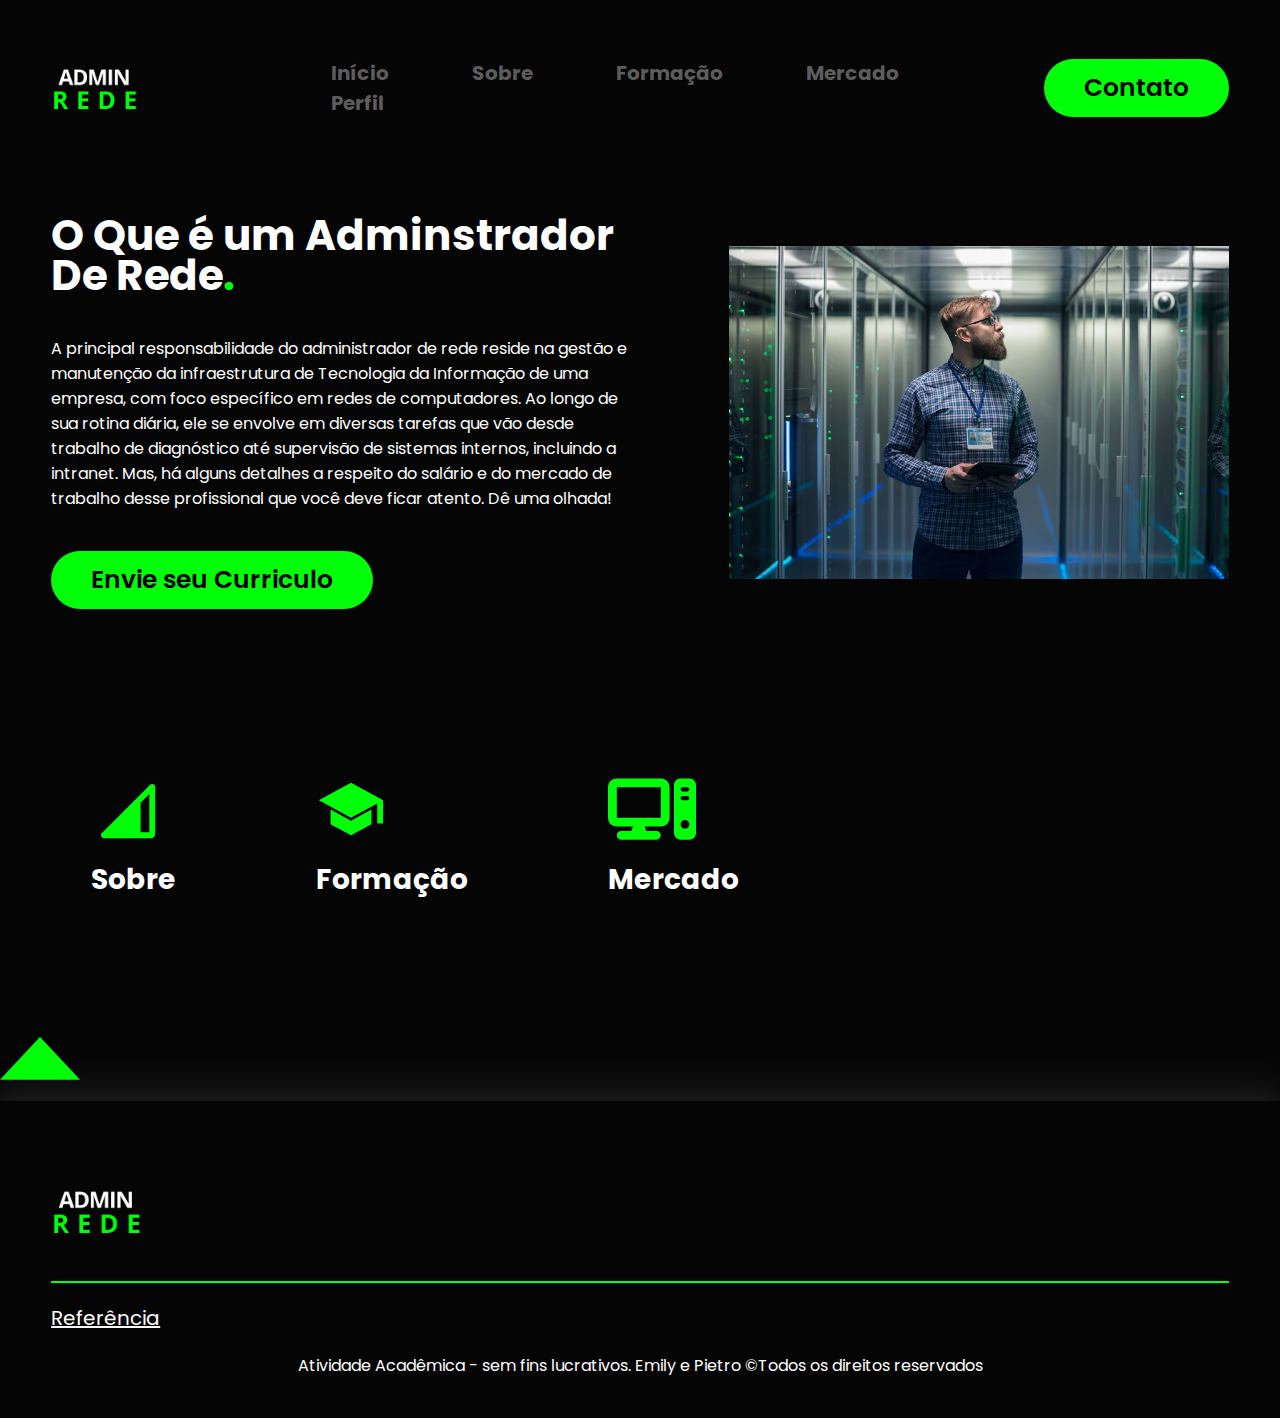
<file: index.html>
<!-- <!DOCTYPE html> -->
<html lang="pt-br">
<head>
    <meta charset="UTF-8">
    <meta name="viewport" content="width=device-width, initial-scale=1.0">
    <!-- GOOGLE FONTS -->
    <link rel="preconnect" href="https://fonts.googleapis.com">
    <link rel="preconnect" href="https://fonts.gstatic.com" crossorigin>
    <link href="https://fonts.googleapis.com/css2?family=Poppins:ital,wght@0,100;0,200;0,300;0,400;0,500;0,600;0,700;0,800;0,900;1,100;1,200;1,300;1,400;1,500;1,600;1,700;1,800;1,900&display=swap" rel="stylesheet">
    <!-- FIM GOOGLE FONTES -->
    <!-- BOOTSTRAP ICONS -->
    <link rel="stylesheet" href="https://cdn.jsdelivr.net/npm/bootstrap-icons@1.10.5/font/bootstrap-icons.css">
    <!-- FIM BOOTSTRAP ICONS -->
    <link rel="stylesheet" href="style.css">
    <link rel="icon" href="images\logo1.png" type="image/x-icon">
    <script src="menu.js" defer></script>

    <title>Adminstrador de Redes</title>
</head>
<body>
    
    <header>
        <div class="interface">
            <div class="logo">
                <a href="#">
                    <img src="images/logo.png" width="40%" alt="Adminstrador de Redes">
                </a>
            </div><!--logo-->

            <nav class="menu-desktop">
                <ul>
                <li><b><p style="font-size: 20px;"><a href="index.html">Início</a></p></li>
                    <li><p style="font-size: 20px;"><a href="sobre.html">Sobre</a></p></li>
                    <li><p style="font-size: 20px;"><a href="formação.html">Formação</a></p></li>
                    <li><p style="font-size: 20px;"><a href="mercado.html">Mercado</a></p></li>
                    <li><p style="font-size: 20px;"><a href="perfil.html">Perfil</a></p></li>
                   
                </b>
                </ul>
            </nav>

            <div class="btn-contato">
                <p style="font-size: 30px;">
                <a href="form.html">
                    <button>Contato</button>
                </a>
                </p>
            </div><!--btn-contato-->

            <div class="btn-abrir-menu" id="btn-menu">
                <i class="bi bi-list"></i>
            </div>

            <div class="menu-mobile" id="menu-mobile">
                <div class="btn-fechar">
                    <i class="bi bi-x-lg"></i>
                </div>

                <nav>
                    <ul>
                        <li><a href="#">Início</a></li>
                        <li><a href="#">Especialidades</a></li>
                        <li><a href="#">Sobre</a></li>
                        <li><a href="#">Projetos</a></li>
                        <li><a href="#">Contato</a></li>
                    </ul>
                </nav>

            </div><!--menu-mobile-->
            <div class="overlay-menu" id="overlay-menu"></div>
        </div><!--interface-->
    </header>

    <main>
        <section class="topo-do-site">
            <div class="interface">
                <div class="flex">
                    <div class="txt-topo-site">
                        <h1>O Que é um Adminstrador De Rede<span>.</span></h1>
                        <p>
                            A principal responsabilidade do administrador de rede reside na gestão e manutenção da infraestrutura de Tecnologia da Informação de uma empresa, com foco específico em redes de computadores.
                            
                            Ao longo de sua rotina diária, ele se envolve em diversas tarefas que vão desde trabalho de diagnóstico até supervisão de sistemas internos, incluindo a intranet.
                            
                            Mas, há alguns detalhes a respeito do salário e do mercado de trabalho desse profissional que você deve ficar atento. Dê uma olhada!</p>
                        <div class="btn-contato">
                            <a href="form.html">
                                <button>Envie seu Curriculo</button>
                            </a>
                        </div>
                    </div><!--txt-topo-site-->

                    <div class="img-topo-site">
                        <img src="images/romao2.0.jpg" alt="" width="500px">
                    </div><!--img-topo-site-->
                </div><!--flex-->
            </div><!--interface-->
        </section><!--topo-do-site-->

        <section class="especiliadades">
            <div class="interface">
                
                <div class="flex">
                    <div class="especialidades-box">
                        <i class="material-symbols--network-cell-rounded"></i>
                        <h3>Sobre</h3>
                        <p>ㅤㅤㅤㅤㅤㅤㅤㅤㅤㅤㅤㅤㅤㅤㅤㅤㅤㅤㅤㅤㅤㅤㅤㅤㅤㅤㅤㅤㅤㅤㅤㅤㅤㅤㅤㅤㅤㅤㅤㅤㅤㅤㅤㅤㅤㅤㅤㅤㅤㅤㅤㅤㅤㅤㅤㅤㅤㅤㅤ</p>
                    </div><!--especialidades-box-->

                    <div class="especialidades-box">
                        <i class="material-symbols--school"></i>
                        <h3>Formação</h3>
                        <p>ㅤㅤㅤㅤㅤㅤㅤㅤㅤㅤㅤㅤㅤㅤㅤㅤㅤㅤㅤㅤㅤㅤㅤㅤㅤㅤㅤㅤㅤㅤㅤㅤㅤㅤㅤㅤㅤㅤㅤㅤㅤㅤㅤㅤㅤㅤㅤㅤㅤㅤㅤㅤㅤㅤㅤㅤㅤㅤㅤ</p>
                    </div><!--especialidades-box-->

                    <div class="especialidades-box">
                        <i class="fa6-solid--computer"></i>
                        <h3>Mercado</h3>
                        <p>ㅤㅤㅤㅤㅤㅤㅤㅤㅤㅤㅤㅤㅤㅤㅤㅤㅤㅤㅤㅤㅤㅤㅤㅤㅤㅤㅤㅤㅤㅤㅤㅤㅤㅤㅤㅤㅤㅤㅤㅤㅤㅤㅤㅤㅤㅤㅤㅤㅤㅤㅤㅤㅤㅤㅤㅤㅤㅤㅤ</p>
                    </div><!--especialidades-box-->
                </div><!--flex-->
            </div><!--interface-->
        </section><!--especiliadades-->

     
    </main>
    <a href="index.html" class="teenyicons--up-solid"></a>
    <footer>
        <div class="interface">
            <div class="line-footer">
                <div class="flex">
                    <div class="logo-footer">
                        <img src="images/logo.png" width="40%" alt="Logotipo Agência BRN">
                    </div><!--logo-footer-->
                   
                </div>
            </div><!--line-footer-->

            <div class="line-footer borda">
               <p style="font-size: 20px;"> <a href="ref.html">Referência</a></p>
              
                
            </div><!--line-footer-->
        </div><!--interface-->
        <center><span style="color: rgb(255, 255, 255);">Atividade Acadêmica - sem fins lucrativos. Emily e Pietro &copyTodos os direitos reservados</span></center>
    </footer>

</body>
</html>
</file>
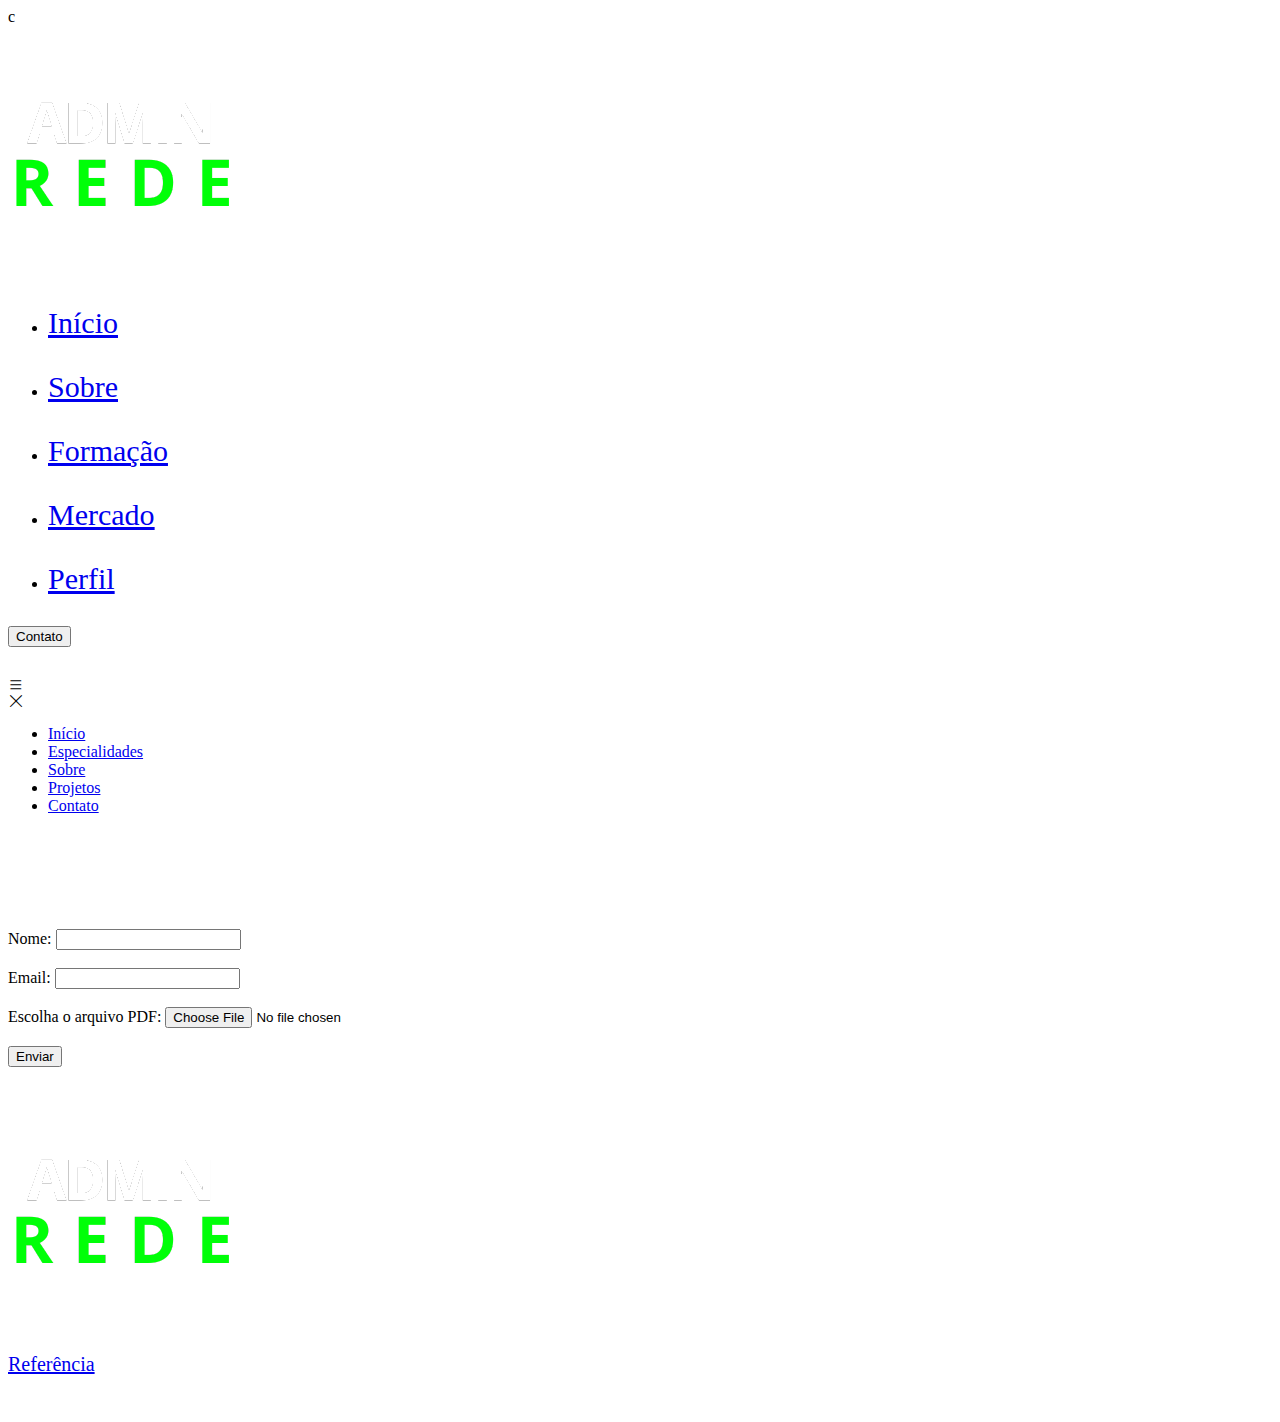
<file: contato.html>
<!-- <!DOCTYPE html> -->
<html lang="pt-br">

<head>
    <meta charset="UTF-8">
    <meta name="viewport" content="width=device-width, initial-scale=1.0">
    <!-- GOOGLE FONTS -->
    <link rel="preconnect" href="https://fonts.googleapis.com">
    <link rel="preconnect" href="https://fonts.gstatic.com" crossorigin>
    <link
        href="https://fonts.googleapis.com/css2?family=Poppins:ital,wght@0,100;0,200;0,300;0,400;0,500;0,600;0,700;0,800;0,900;1,100;1,200;1,300;1,400;1,500;1,600;1,700;1,800;1,900&display=swap"
        rel="stylesheet">
    <!-- FIM GOOGLE FONTES -->
    <!-- BOOTSTRAP ICONS -->
    <link rel="stylesheet" href="https://cdn.jsdelivr.net/npm/bootstrap-icons@1.10.5/font/bootstrap-icons.css">
    <!-- FIM BOOTSTRAP ICONS -->
    c

    <script src="menu.js" defer></script>

    <title>Adminstrador de Redes</title>
</head>

<body>

    <header>
        <div class="interface">
            <div class="logo">
                <a href="#">
                    <img src="images/logo.png" alt="Adminstrador de Redes">
                </a>
            </div><!--logo-->

            <nav class="menu-desktop">
                <ul>
                    <li>
                        <p style="font-size: 30px;"><a href="index.html">Início</a></p>
                    </li>
                    <li>
                        <p style="font-size: 30px;"><a href="sobre.html">Sobre</a></p>
                    </li>
                    <li>
                        <p style="font-size: 30px;"><a href="formação.html">Formação</a></p>
                    </li>
                    <li>
                        <p style="font-size: 30px;"><a href="mercado.html">Mercado</a></p>
                    </li>
                    <li>
                        <p style="font-size: 30px;"><a href="perfil.html">Perfil</a></p>
                    </li>

                </ul>
            </nav>

            <div class="btn-contato">
                <p style="font-size: 30px;">
                    <a href="form.html">
                        <button>Contato</button>
                    </a>
                </p>
            </div><!--btn-contato-->

            <div class="btn-abrir-menu" id="btn-menu">
                <i class="bi bi-list"></i>
            </div>

            <div class="menu-mobile" id="menu-mobile">
                <div class="btn-fechar">
                    <i class="bi bi-x-lg"></i>
                </div>

                <nav>
                    <ul>
                        <li><a href="#">Início</a></li>
                        <li><a href="#">Especialidades</a></li>
                        <li><a href="#">Sobre</a></li>
                        <li><a href="#">Projetos</a></li>
                        <li><a href="#">Contato</a></li>
                    </ul>
                </nav>

            </div><!--menu-mobile-->
            <div class="overlay-menu" id="overlay-menu"></div>
        </div><!--interface-->
    </header>
<br>

<h1 style="color:white;">Deixe seu Curriculo</h1>
<form id="upload" enctype="multipart/form-data" method="POST" action="upload.php">
    <label for="nome">Nome:</label>
    <input type="text" id="nome" name="nome" required><br><br>
    <label for="email">Email:</label>
    <input type="email" id="email" name="email" required><br><br>
    <label for="file">Escolha o arquivo PDF:</label>
    <input type="file" id="file" name="file" accept="application/pdf" required><br><br>
    <button type="submit">Enviar</button>
</form>
    <a href="index.html" class="teenyicons--up-solid"></a>
    <footer>
        <div class="interface">
            <div class="line-footer">
                <div class="flex">
                    <div class="logo-footer">
                        <img src="images/logo.png" alt="Logotipo Agência BRN">
                    </div><!--logo-footer-->

                </div>
            </div><!--line-footer-->

            <div class="line-footer borda">
                <p style="font-size: 20px;"> <a href="ref.html">Referência</a></p>


            </div><!--line-footer-->
        </div><!--interface-->
        <center><span style="color: rgb(255, 255, 255);">Atividade Acadêmica - sem fins lucrativos. Emily e Pietro
                &copyTodos os direitos reservados</span></center>
    </footer>

</body>

</html>
<script>
     document.getElementById('upload').addEventListener('submit', async (event) => {
            event.preventDefault();

            const form = event.target;
            const formData = new FormData(form);

            try {
                const response = await fetch('upload.php', {
                    method: 'POST',
                    body: formData
                });

                const result = await response.text();
                alert(result);
            } catch (error) {
                console.error('Erro ao enviar formulário:', error);
            }
        });
</script>
</file>
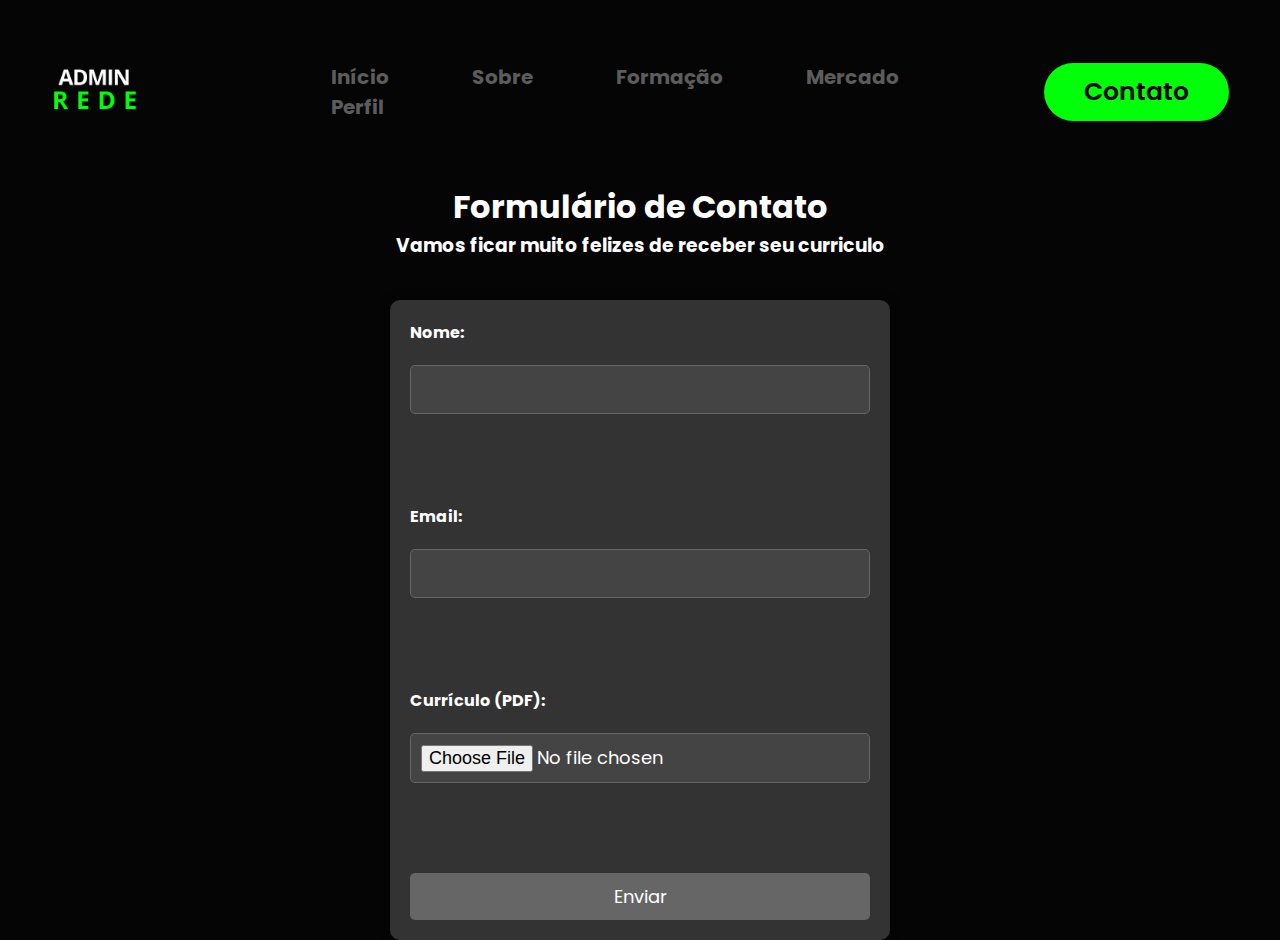
<file: form.html>
<!DOCTYPE html> 

<html lang="pt-BR"> 

<head>
    <meta charset="UTF-8">
    <meta name="viewport" content="width=device-width, initial-scale=1.0">
    <!-- GOOGLE FONTS -->
    <link rel="preconnect" href="https://fonts.googleapis.com">
    <link rel="preconnect" href="https://fonts.gstatic.com" crossorigin>
    <link
        href="https://fonts.googleapis.com/css2?family=Poppins:ital,wght@0,100;0,200;0,300;0,400;0,500;0,600;0,700;0,800;0,900;1,100;1,200;1,300;1,400;1,500;1,600;1,700;1,800;1,900&display=swap"
        rel="stylesheet">
    <!-- FIM GOOGLE FONTES -->
    <!-- BOOTSTRAP ICONS -->
    <link rel="stylesheet" href="https://cdn.jsdelivr.net/npm/bootstrap-icons@1.10.5/font/bootstrap-icons.css">
    <!-- FIM BOOTSTRAP ICONS -->
    <link rel="stylesheet" href="style.css">
    <link rel="icon" href="images\logo1.png" type="image/x-icon">
    <script src="menu.js" defer></script>

    <title>Adminstrador de Redes</title>
</head>

<body> 
    <header>
        <div class="interface">
            <div class="logo">
                <a href="#">
                    <img src="images/logo.png" width="40%" alt="Adminstrador de Redes">
                </a>
            </div><!--logo-->

            <nav class="menu-desktop">
                <ul>
                <li><b><p style="font-size: 20px;"><a href="index.html">Início</a></p></li>
                    <li><p style="font-size: 20px;"><a href="sobre.html">Sobre</a></p></li>
                    <li><p style="font-size: 20px;"><a href="formação.html">Formação</a></p></li>
                    <li><p style="font-size: 20px;"><a href="mercado.html">Mercado</a></p></li>
                    <li><p style="font-size: 20px;"><a href="perfil.html">Perfil</a></p></li>
                   
                </b>
                </ul>
            </nav>

            <div class="btn-contato">
                <p style="font-size: 30px;">
                <a href="form.html">
                    <button>Contato</button>
                </a>
                </p>
            </div><!--btn-contato-->

            <div class="btn-abrir-menu" id="btn-menu">
                <i class="bi bi-list"></i>
            </div>

            <div class="menu-mobile" id="menu-mobile">
                <div class="btn-fechar">
                    <i class="bi bi-x-lg"></i>
                </div>

                <nav>
                    <ul>
                        <li><a href="#">Início</a></li>
                        <li><a href="#">Especialidades</a></li>
                        <li><a href="#">Sobre</a></li>
                        <li><a href="#">Projetos</a></li>
                        <li><a href="#">Contato</a></li>
                    </ul>
                </nav>

            </div><!--menu-mobile-->
            <div class="overlay-menu" id="overlay-menu"></div>
        </div><!--interface-->
    </header>

    <h1 style="color: white; text-align: center;">Formulário de Contato</h1>

    <h3 style="color: white; text-align: center;">Vamos ficar muito felizes de receber seu curriculo</h3>
    <form action="processa_formulario.php" method="post" enctype="multipart/form-data"> 

        <label for="nome" style="color: white">Nome:</label> 

        <input type="text" id="nome" name="nome" required><br><br> 

 

        <label for="email" style="color: white">Email:</label> 

        <input type="email" id="email" name="email" required><br><br> 

 

        <label for="curriculo" style="color: white">Currículo (PDF):</label> 

        <input type="file" id="curriculo" name="curriculo" accept=".pdf" required><br><br> 

 

        <input type="submit" value="Enviar"> 

    </form> 

</body> 

</html> 
<style>
  
    
</style>
</file>
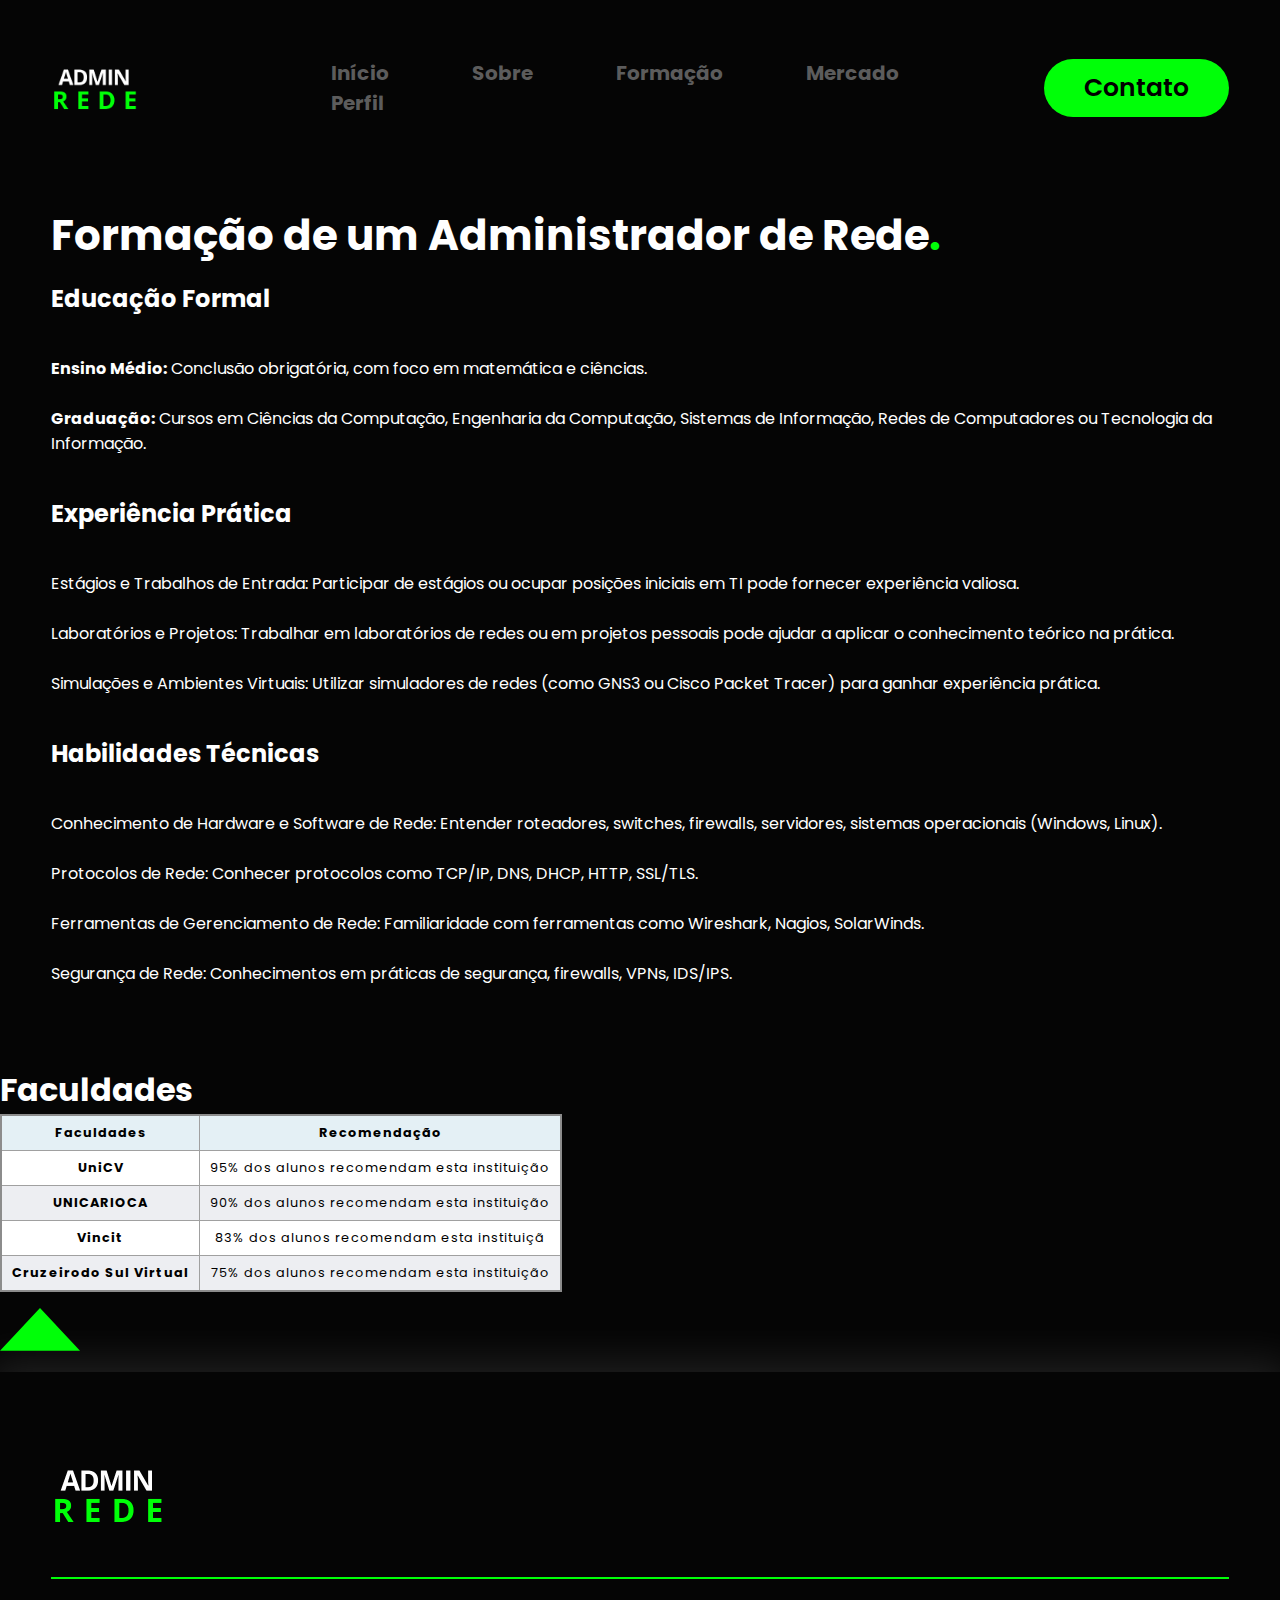
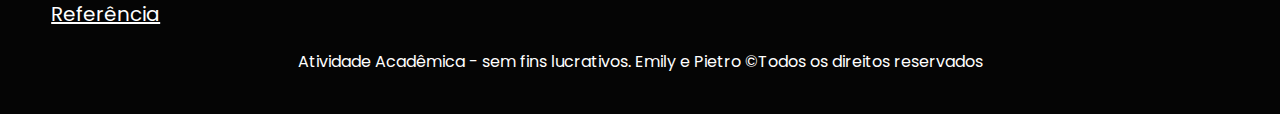
<file: formação.html>
<!-- <!DOCTYPE html> -->
<html lang="pt-br">

<head>
    <meta charset="UTF-8">
    <meta name="viewport" content="width=device-width, initial-scale=1.0">
    <!-- GOOGLE FONTS -->
    <link rel="preconnect" href="https://fonts.googleapis.com">
    <link rel="preconnect" href="https://fonts.gstatic.com" crossorigin>
    <link
        href="https://fonts.googleapis.com/css2?family=Poppins:ital,wght@0,100;0,200;0,300;0,400;0,500;0,600;0,700;0,800;0,900;1,100;1,200;1,300;1,400;1,500;1,600;1,700;1,800;1,900&display=swap"
        rel="stylesheet">
    <!-- FIM GOOGLE FONTES -->
    <!-- BOOTSTRAP ICONS -->
    <link rel="stylesheet" href="https://cdn.jsdelivr.net/npm/bootstrap-icons@1.10.5/font/bootstrap-icons.css">
    <!-- FIM BOOTSTRAP ICONS -->
    <link rel="stylesheet" href="style.css">
    <link rel="icon" href="images\logo1.png" type="image/x-icon">
    <script src="menu.js" defer></script>

    <title>Adminstrador de Redes</title>
</head>

<body>

    <header>
        <div class="interface">
            <div class="logo">
                <a href="#">
                    <img src="images/logo.png" width="40%" alt="Adminstrador de Redes">
                </a>
            </div><!--logo-->

            <nav class="menu-desktop">
                <b>
                    <ul>
                        <li>
                            <p style="font-size: 20;"><a href="index.html">Início</a></p>
                        </li>
                        <li>
                            <p style="font-size: 20;"><a href="sobre.html">Sobre</a></p>
                        </li>
                        <li>
                            <p style="font-size: 20;"><a href="formação.html">Formação</a></p>
                        </li>
                        <li>
                            <p style="font-size: 20;"><a href="mercado.html">Mercado</a></p>
                        </li>
                        <li>
                            <p style="font-size: 20;"><a href="perfil.html">Perfil</a></p>
                        </li>

                    </ul>
                </b>
            </nav>

            <div class="btn-contato">
                <p style="font-size: 20px;">
                    <a href="form.html">
                        <button>Contato</button>
                    </a>
                </p>
            </div><!--btn-contato-->

            <div class="btn-abrir-menu" id="btn-menu">
                <i class="bi bi-list"></i>
            </div>

            <div class="menu-mobile" id="menu-mobile">
                <div class="btn-fechar">
                    <i class="bi bi-x-lg"></i>
                </div>

                <nav>
                    <ul>
                        <li><a href="#">Início</a></li>
                        <li><a href="#">Especialidades</a></li>
                        <li><a href="#">Sobre</a></li>
                        <li><a href="#">Projetos</a></li>
                        <li><a href="#">Contato</a></li>
                    </ul>
                </nav>

            </div><!--menu-mobile-->
            <div class="overlay-menu" id="overlay-menu"></div>
        </div><!--interface-->
    </header>

    <main>
        <section class="topo-do-site">
            <div class="interface">
                <div class="flex">
                    <div class="txt-topo-site">
                        <h1>Formação de um Administrador de Rede<span>.</span></h1>
                        <br>
                        <h2 style="color: white;">Educação Formal</h2>
                        <p> <b>Ensino Médio:</b> Conclusão obrigatória, com foco em matemática e ciências.<br><br>
                            <b> Graduação:</b> Cursos em Ciências da Computação, Engenharia da Computação, Sistemas de
                            Informação, Redes de Computadores ou Tecnologia da Informação.
                        </p>
                    
                       
                        <h2 style="color: white;">Experiência Prática</h2>
                        <p>Estágios e Trabalhos de Entrada: Participar de estágios ou ocupar posições iniciais em TI
                            pode fornecer experiência valiosa.<br><br>
                            Laboratórios e Projetos: Trabalhar em laboratórios de redes ou em projetos pessoais pode
                            ajudar a aplicar o conhecimento teórico na prática.<br><br>
                            Simulações e Ambientes Virtuais: Utilizar simuladores de redes (como GNS3 ou Cisco Packet
                            Tracer) para ganhar experiência prática.</p>

                        <h2 style="color: white;">Habilidades Técnicas</h2>
                        <p>Conhecimento de Hardware e Software de Rede: Entender roteadores, switches, firewalls,
                            servidores, sistemas operacionais (Windows, Linux).<br><br>
                            Protocolos de Rede: Conhecer protocolos como TCP/IP, DNS, DHCP, HTTP, SSL/TLS.<br><br>
                            Ferramentas de Gerenciamento de Rede: Familiaridade com ferramentas como Wireshark, Nagios,
                            SolarWinds.<br><br>
                            Segurança de Rede: Conhecimentos em práticas de segurança, firewalls, VPNs, IDS/IPS.</p>
                        
                    </div><!--txt-topo-site-->

                </div><!--flex-->
            </div><!--interface-->
        </section><!--topo-do-site-->
<h1 style="color: white;">Faculdades</h1>
        <table>


            <thead>
                <tr>
                    <th scope="col">Faculdades</th>
                    <th scope="col">Recomendação</th>
                </tr>
            </thead>
            <tbody>
                <tr>
                    <th scope="row">UniCV</th>
                    <td>95% dos alunos recomendam esta instituição</td>
                    
                </tr>
                <tr>
                    <th scope="row">UNICARIOCA</th>
                    <td>90% dos alunos recomendam esta instituição </td>
                    
                </tr>
                <tr>
                    <th scope="row">Vincit</th>
                    <td>83% dos alunos recomendam esta instituiçã</td>
                    
                </tr>
               
                <tr>
                    <th scope="row">Cruzeirodo Sul Virtual</th>
                    <td>75% dos alunos recomendam esta instituição</td>
                    
                </tr>
            </tbody>
           
            
        </table>


    </main>
    <a href="formação.html" class="teenyicons--up-solid"></a>
    <footer>
        <div class="interface">
            <div class="line-footer">
                <div class="flex">
                    <div class="logo-footer">
                        <img src="images/logo.png" width="50%" alt="Logotipo Agência BRN">
                    </div><!--logo-footer-->

                </div>
            </div><!--line-footer-->

            <div class="line-footer borda">
                <p style="font-size: 20px;"> <a href="ref.html">Referência</a></p>


            </div><!--line-footer-->
        </div><!--interface-->
        <center><span style="color: rgb(255, 255, 255);">Atividade Acadêmica - sem fins lucrativos. Emily e Pietro
                &copyTodos os direitos reservados</span></center>
    </footer>

</body>

</html>
</file>
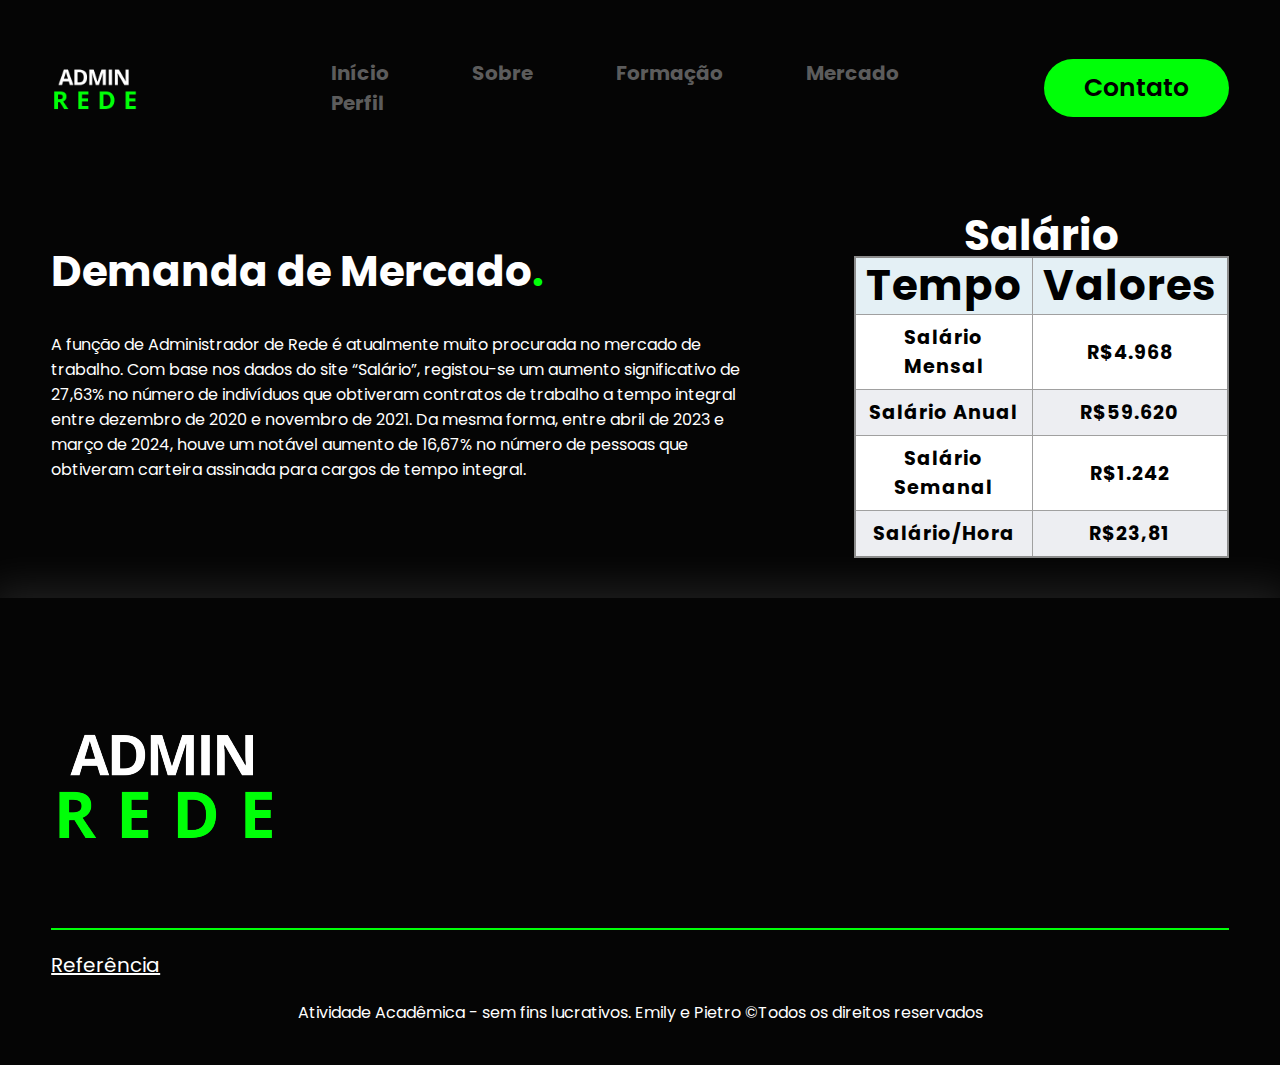
<file: mercado.html>
<!-- <!DOCTYPE html> -->
<html lang="pt-br">

<head>
    <meta charset="UTF-8">
    <meta name="viewport" content="width=device-width, initial-scale=1.0">
    <!-- GOOGLE FONTS -->
    <link rel="preconnect" href="https://fonts.googleapis.com">
    <link rel="preconnect" href="https://fonts.gstatic.com" crossorigin>
    <link        href="https://fonts.googleapis.com/css2?family=Poppins:ital,wght@0,100;0,200;0,300;0,400;0,500;0,600;0,700;0,800;0,900;1,100;1,200;1,300;1,400;1,500;1,600;1,700;1,800;1,900&display=swap"
        rel="stylesheet">
        <link rel="icon" href="images\logo1.png" type="image/x-icon">
    <!-- FIM GOOGLE FONTES -->
    <!-- BOOTSTRAP ICONS -->
    <link rel="stylesheet" href="https://cdn.jsdelivr.net/npm/bootstrap-icons@1.10.5/font/bootstrap-icons.css">
    <!-- FIM BOOTSTRAP ICONS -->
    <link rel="stylesheet" href="style.css">

    <script src="menu.js" defer></script>

    <title>Adminstrador de Redes</title>
</head>

<body>

    <header>
        <div class="interface">
            <div class="logo">
                <a href="#">
                    <img src="images/logo.png" width="40%" alt="Adminstrador de Redes">
                </a>
            </div><!--logo-->

            <nav class="menu-desktop">
                <ul>
                    <b>
                        <li>
                            <p style="font-size: 20px;"><a href="index.html">Início</a></p>
                        </li>
                        <li>
                            <p style="font-size: 20px;"><a href="sobre.html">Sobre</a></p>
                        </li>
                        <li>
                            <p style="font-size: 20px;"><a href="formação.html">Formação</a></p>
                        </li>
                        <li>
                            <p style="font-size: 20px;"><a href="mercado.html">Mercado</a></p>
                        </li>
                        <li>
                            <p style="font-size: 20px;"><a href="perfil.html">Perfil</a></p>
                        </li>
                    </b>

                </ul>
            </nav>

            <div class="btn-contato">
                <p style="font-size: 20px;">
                    <a href="form.html">
                        <button>Contato</button>
                    </a>
                </p>
            </div><!--btn-contato-->

            <div class="btn-abrir-menu" id="btn-menu">
                <i class="bi bi-list"></i>
            </div>

            <div class="menu-mobile" id="menu-mobile">
                <div class="btn-fechar">
                    <i class="bi bi-x-lg"></i>
                </div>

                <nav>
                    <ul>
                        <li><a href="#">Início</a></li>
                        <li><a href="#">Especialidades</a></li>
                        <li><a href="#">Sobre</a></li>
                        <li><a href="#">Projetos</a></li>
                        <li><a href="#">Contato</a></li>
                    </ul>
                </nav>

            </div><!--menu-mobile-->
            <div class="overlay-menu" id="overlay-menu"></div>
        </div><!--interface-->
    </header>

    <main>
        <section class="topo-do-site">
            <div class="interface">
                <div class="flex">
                    <div class="txt-topo-site">
                        <h1>Demanda de Mercado<span>.</span></h1>
                        <p>
                            A função de Administrador de Rede é atualmente muito procurada no mercado de trabalho.

                            Com base nos dados do site “Salário”, registou-se um aumento significativo de 27,63% no
                            número de indivíduos que obtiveram contratos de trabalho a tempo integral entre dezembro de
                            2020 e novembro de 2021. Da mesma forma, entre abril de 2023 e março de 2024, houve um
                            notável aumento de 16,67% no número de pessoas que obtiveram carteira assinada para cargos
                            de tempo integral.</p>

                    </div><!--txt-topo-site-->


                    <center>
                        <H1 style="color: white;">Salário</H1>
                        <table>
                            <thead>
                                <tr>
                                    <th scope="col">
                                        <h1 style="color: black;">Tempo</h1>
                                    </th>
                                    <th scope="col">
                                        <h1 style="color: black;">Valores</h1>
                                    </th>
                                </tr>
                            </thead>
                            <tbody>
                                <tr>
                                    <th scope="row">
                                        <h2>Salário Mensal</h2>
                                    </th>
                                    <td>
                                        <h2>R$4.968</h2>
                                    </td>

                                </tr>
                                <tr>
                                    <th scope="row">
                                        <h2>Salário Anual</h2>
                                    </th>
                                    <td>
                                        <h2>R$59.620</h2>
                                    </td>

                                </tr>
                                <tr>
                                    <th scope="row">
                                        <h2>Salário Semanal</h2>
                                    </th>
                                    <td>
                                        <h2>R$1.242</h2>
                                    </td>

                                </tr>

                                <tr>
                                    <th scope="row">
                                        <h2>Salário/Hora</h2>
                                    </th>
                                    <td>
                                        <h2>R$23,81</h2>
                                    </td>

                                </tr>
                            </tbody>


                        </table>
                    </center>



    </main>

    <footer>
        <div class="interface">
            <div class="line-footer">
                <div class="flex">
                    <div class="logo-footer">
                        <img src="images/logo.png" alt="Logotipo Agência BRN">
                    </div><!--logo-footer-->

                </div>
            </div><!--line-footer-->

            <div class="line-footer borda">
                <p style="font-size: 20px;"> <a href="ref.html">Referência</a></p>


            </div><!--line-footer-->
        </div><!--interface-->
        <center><span style="color: rgb(255, 255, 255);">Atividade Acadêmica - sem fins lucrativos. Emily e Pietro
                &copyTodos os direitos reservados</span></center>
    </footer>

</body>

</html>
</file>
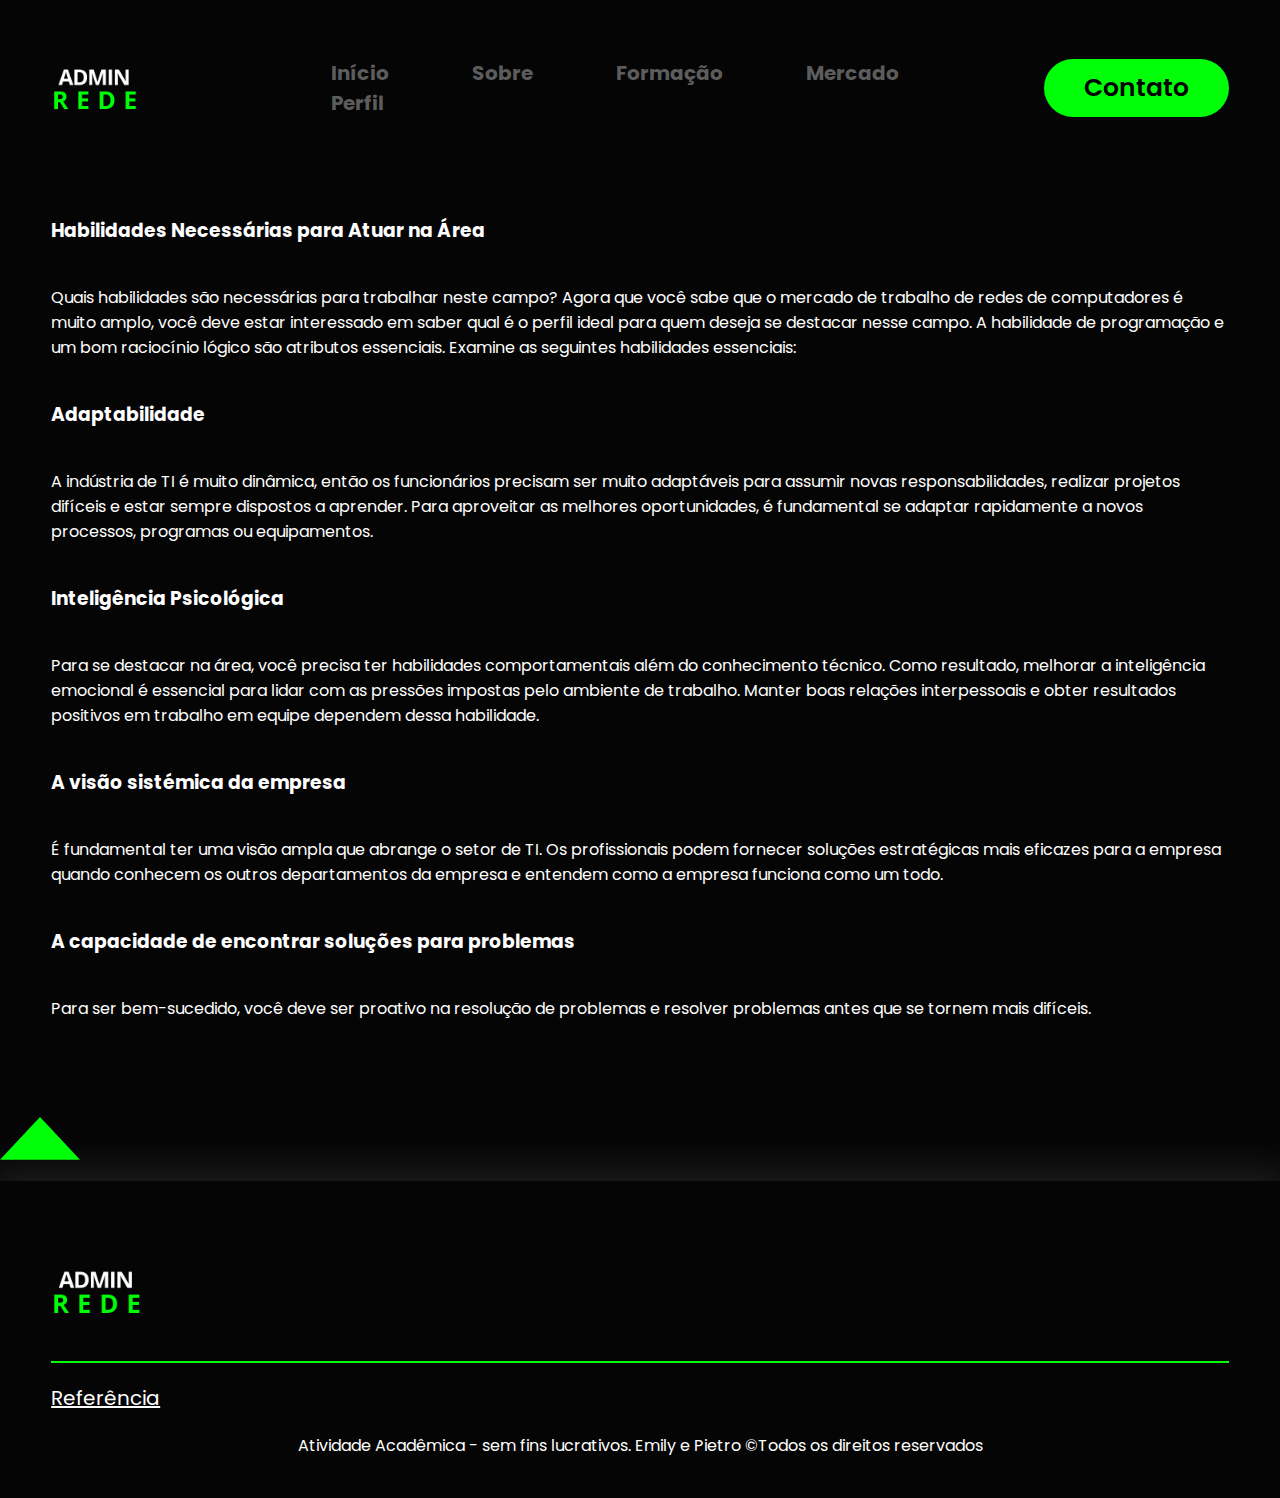
<file: perfil.html>
<!-- <!DOCTYPE html> -->
<html lang="pt-br">

<head>
    <meta charset="UTF-8">
    <meta name="viewport" content="width=device-width, initial-scale=1.0">
    <!-- GOOGLE FONTS -->
    <link rel="preconnect" href="https://fonts.googleapis.com">
    <link rel="preconnect" href="https://fonts.gstatic.com" crossorigin>
    <link
        href="https://fonts.googleapis.com/css2?family=Poppins:ital,wght@0,100;0,200;0,300;0,400;0,500;0,600;0,700;0,800;0,900;1,100;1,200;1,300;1,400;1,500;1,600;1,700;1,800;1,900&display=swap"
        rel="stylesheet">
    <!-- FIM GOOGLE FONTES -->
    <!-- BOOTSTRAP ICONS -->
    <link rel="stylesheet" href="https://cdn.jsdelivr.net/npm/bootstrap-icons@1.10.5/font/bootstrap-icons.css">
    <!-- FIM BOOTSTRAP ICONS -->
    <link rel="stylesheet" href="style.css">
    <link rel="icon" href="images\logo1.png" type="image/x-icon">
    <script src="menu.js" defer></script>

    <title>Adminstrador de Redes</title>
</head>

<body>

    <header>
        <div class="interface">
            <div class="logo">
                <a href="#">
                    <img src="images/logo.png" width="40%" alt="Adminstrador de Redes">
                </a>
            </div><!--logo-->

            <nav class="menu-desktop">
                <ul>
                    <b>
                        <li>
                            <p style="font-size: 20px;"><a href="index.html">Início</a></p>
                        </li>
                        <li>
                            <p style="font-size: 20px;"><a href="sobre.html">Sobre</a></p>
                        </li>
                        <li>
                            <p style="font-size: 20px;"><a href="formação.html">Formação</a></p>
                        </li>
                        <li>
                            <p style="font-size: 20px;"><a href="mercado.html">Mercado</a></p>
                        </li>
                        <li>
                            <p style="font-size: 20px;"><a href="perfil.html">Perfil</a></p>
                        </li>
                    </b>

                </ul>
            </nav>

            <div class="btn-contato">
                <p style="font-size: 20px;">
                    <a href="form.html">
                        <button>Contato</button>
                    </a>
                </p>
            </div><!--btn-contato-->

            <div class="btn-abrir-menu" id="btn-menu">
                <i class="bi bi-list"></i>
            </div>

            <div class="menu-mobile" id="menu-mobile">
                <div class="btn-fechar">
                    <i class="bi bi-x-lg"></i>
                </div>

                <nav>
                    <ul>
                        <li><a href="#">Início</a></li>
                        <li><a href="#">Especialidades</a></li>
                        <li><a href="#">Sobre</a></li>
                        <li><a href="#">Projetos</a></li>
                        <li><a href="#">Contato</a></li>
                    </ul>
                </nav>

            </div><!--menu-mobile-->
            <div class="overlay-menu" id="overlay-menu"></div>
        </div><!--interface-->
    </header>

    <main>
        <section class="topo-do-site">
            <div class="interface">
                <div class="flex">
                    <div class="txt-topo-site">
                        <h3 style="color: white;">Habilidades Necessárias para Atuar na Área</h3>
                        <p>Quais habilidades são necessárias para trabalhar neste campo?

                            Agora que você sabe que o mercado de trabalho de redes de computadores é muito amplo,
                            você deve estar interessado em saber qual é o perfil ideal para quem deseja se destacar
                            nesse campo. A habilidade de programação e um bom raciocínio lógico são atributos
                            essenciais. Examine as seguintes habilidades essenciais:

                        </p>
                        <h3 style="color: white;">Adaptabilidade</h3>
                        <p> A indústria de TI é muito dinâmica, então os funcionários precisam ser muito adaptáveis
                            para assumir novas responsabilidades, realizar projetos difíceis e estar sempre
                            dispostos a aprender. Para aproveitar as melhores oportunidades, é fundamental se
                            adaptar rapidamente a novos processos, programas ou equipamentos.
                        </p>
                        <h3 style="color: white;"> Inteligência Psicológica</h3>
                        <p>
                            Para se destacar na área, você precisa ter habilidades comportamentais além do
                            conhecimento técnico. Como resultado, melhorar a inteligência emocional é essencial para
                            lidar com as pressões impostas pelo ambiente de trabalho. Manter boas relações
                            interpessoais e obter resultados positivos em trabalho em equipe dependem dessa
                            habilidade.
                        </p>
                        <h3 style="color: white;">A visão sistémica da empresa</h3>

                        <p> É fundamental ter uma visão ampla que abrange o setor de TI. Os profissionais podem
                            fornecer soluções estratégicas mais eficazes para a empresa quando conhecem os outros
                            departamentos da empresa e entendem como a empresa funciona como um todo.
                        </p>
                        <h3 style="color: white;"> A capacidade de encontrar soluções para problemas</h3>
                        <p>
                            Para ser bem-sucedido, você deve ser proativo na resolução de problemas e resolver
                            problemas antes que se tornem mais difíceis. </p>
                        


    </main>
    <a href="perfil.html" class="teenyicons--up-solid"></a>
    <footer>
        <div class="interface">
            <div class="line-footer">
                <div class="flex">
                    <div class="logo-footer">
                        <img src="images/logo.png"  width="40%"  alt="Logotipo Agência BRN">
                    </div><!--logo-footer-->

                </div>
            </div><!--line-footer-->

            <div class="line-footer borda">
                <p style="font-size: 20px;"> <a href="ref.html">Referência</a></p>


            </div><!--line-footer-->
        </div><!--interface-->
        <center><span style="color: rgb(255, 255, 255);">Atividade Acadêmica - sem fins lucrativos. Emily e Pietro
                &copyTodos os direitos reservados</span></center>
    </footer>

</body>

</html>
</file>
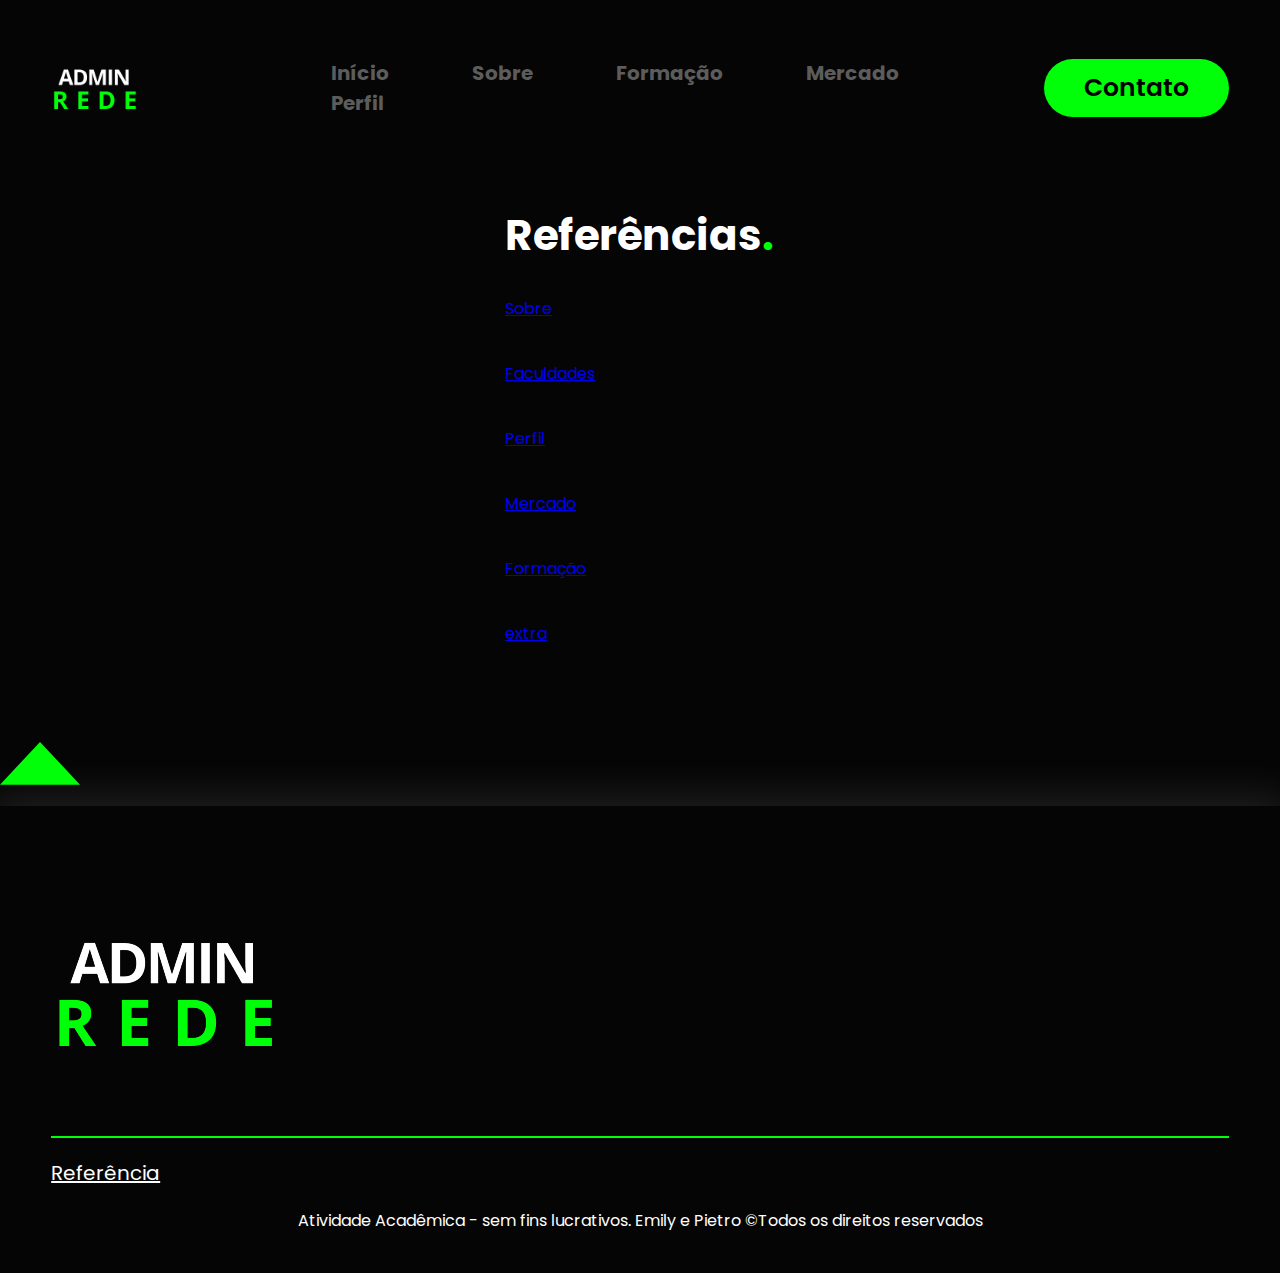
<file: ref.html>
<!-- <!DOCTYPE html> -->
<html lang="pt-br">

<head>
    <meta charset="UTF-8">
    <meta name="viewport" content="width=device-width, initial-scale=1.0">
    <!-- GOOGLE FONTS -->
    <link rel="preconnect" href="https://fonts.googleapis.com">
    <link rel="preconnect" href="https://fonts.gstatic.com" crossorigin>
    <link
        href="https://fonts.googleapis.com/css2?family=Poppins:ital,wght@0,100;0,200;0,300;0,400;0,500;0,600;0,700;0,800;0,900;1,100;1,200;1,300;1,400;1,500;1,600;1,700;1,800;1,900&display=swap"
        rel="stylesheet">
    <!-- FIM GOOGLE FONTES -->
    <!-- BOOTSTRAP ICONS -->
    <link rel="stylesheet" href="https://cdn.jsdelivr.net/npm/bootstrap-icons@1.10.5/font/bootstrap-icons.css">
    <!-- FIM BOOTSTRAP ICONS -->
    <link rel="stylesheet" href="style.css">
    <link rel="icon" href="images\logo1.png" type="image/x-icon">
    <script src="menu.js" defer></script>

    <title>Adminstrador de Redes</title>
</head>

<body>

    <header>
        <div class="interface">
            <div class="logo">
                <a href="#">
                    <img src="images/logo.png" width="40%" alt="Adminstrador de Redes">
                </a>
            </div><!--logo-->

            <nav class="menu-desktop">
                <ul>
                    <li><b>
                            <p style="font-size: 20px;"><a href="index.html">Início</a></p>
                    </li>
                    <li>
                        <p style="font-size: 20px;"><a href="sobre.html">Sobre</a></p>
                    </li>
                    <li>
                        <p style="font-size: 20px;"><a href="formação.html">Formação</a></p>
                    </li>
                    <li>
                        <p style="font-size: 20px;"><a href="mercado.html">Mercado</a></p>
                    </li>
                    <li>
                        <p style="font-size: 20px;"><a href="perfil.html">Perfil</a></p>
                    </li>

                    </b>
                </ul>
            </nav>

            <div class="btn-contato">
                <p style="font-size: 30px;">
                    <a href="form.html">
                        <button>Contato</button>
                    </a>
                </p>
            </div><!--btn-contato-->

            <div class="btn-abrir-menu" id="btn-menu">
                <i class="bi bi-list"></i>
            </div>

            <div class="menu-mobile" id="menu-mobile">
                <div class="btn-fechar">
                    <i class="bi bi-x-lg"></i>
                </div>

                <nav>
                    <ul>
                        <li><a href="#">Início</a></li>
                        <li><a href="#">Especialidades</a></li>
                        <li><a href="#">Sobre</a></li>
                        <li><a href="#">Projetos</a></li>
                        <li><a href="#">Contato</a></li>
                    </ul>
                </nav>

            </div><!--menu-mobile-->
            <div class="overlay-menu" id="overlay-menu"></div>
        </div><!--interface-->
    </header>


    <main>
        <section class="topo-do-site">
            <div class="interface">
                <div class="flex">
                    <div class="txt-topo-site">
                        <h1>Referências<span>.</span></h1>
                        <p><a
                            href="https://blog.anhanguera.com/o-que-faz-um-administrador-de-redes/">
                            Sobre</a> </p>
                            
                        <p><a
                                href="https://querobolsa.com.br/cursos-e-faculdades/redes-de-computadores/melhores-faculdades">
                                Faculdades</a> </p>
                        <p><a
                                href="https://blog.unyleya.edu.br/inicie-sua-carreira/mercado-de-trabalho-para-rede-de-computadores/">
                                Perfil</a> </p>
                        <p><a href="https://www.salario.com.br/profissao/administrador-de-redes-cbo-212310/">
                                Mercado</a> </p>
                        <p><a href="https://www.treinaweb.com.br/formacao/administrador-de-redes">
                                Formação </a> </p>
                                <p><a
                                    href="https://www.treinaweb.com.br/formacao/administrador-de-redes">
                                    extra</a> </p>
                        <p><a>
                        


    </main>
    <a href="index.html" class="teenyicons--up-solid"></a>
    <footer>
        <div class="interface">
            <div class="line-footer">
                <div class="flex">
                    <div class="logo-footer">
                        <img src="images/logo.png" alt="Logotipo Agência BRN">
                    </div><!--logo-footer-->

                </div>
            </div><!--line-footer-->

            <div class="line-footer borda">
                <p style="font-size: 20px;"> <a href="ref.html">Referência</a></p>


            </div><!--line-footer-->
        </div><!--interface-->
        <center><span style="color: rgb(255, 255, 255);">Atividade Acadêmica - sem fins lucrativos. Emily e Pietro
                &copyTodos os direitos reservados</span></center>
    </footer>

</body>

</html>
</file>
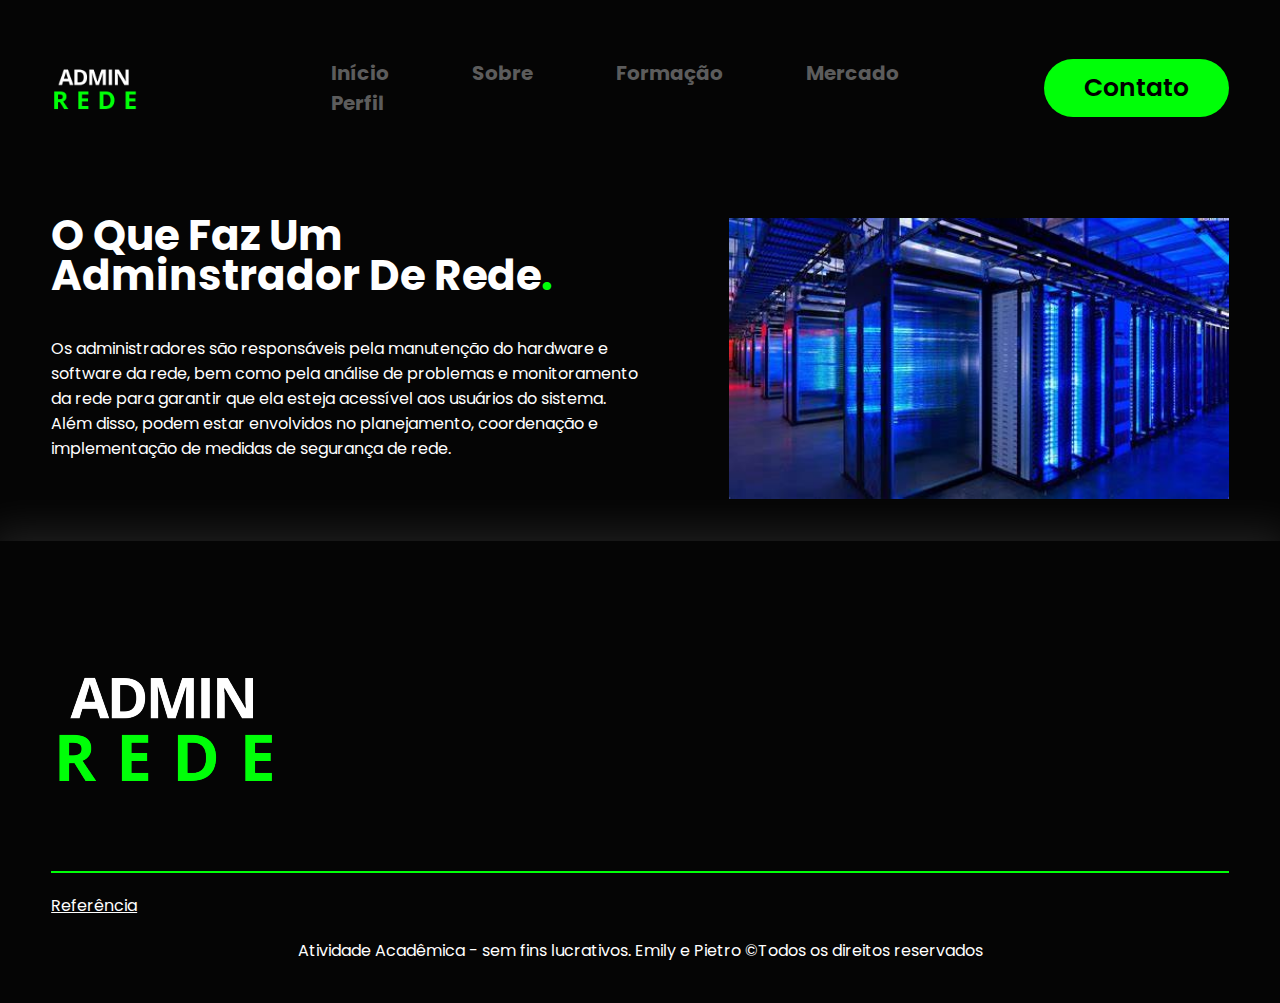
<file: sobre.html>
<!-- <!DOCTYPE html> -->
<html lang="pt-br">

<head>
    <meta charset="UTF-8">
    <meta name="viewport" content="width=device-width, initial-scale=1.0">
    <!-- GOOGLE FONTS -->
    <link rel="preconnect" href="https://fonts.googleapis.com">
    <link rel="preconnect" href="https://fonts.gstatic.com" crossorigin>
    <link
        href="https://fonts.googleapis.com/css2?family=Poppins:ital,wght@0,100;0,20px0;0,300;0,400;0,500;0,600;0,700;0,800;0,900;1,100;1,20px0;1,300;1,400;1,500;1,600;1,700;1,800;1,900&display=swap"
        rel="stylesheet">
    <!-- FIM GOOGLE FONTES -->
    <!-- BOOTSTRAP ICONS -->
    <link rel="stylesheet" href="https://cdn.jsdelivr.net/npm/bootstrap-icons@1.10.5/font/bootstrap-icons.css">
    <!-- FIM BOOTSTRAP ICONS -->
    <link rel="stylesheet" href="style.css">
    <link rel="icon" href="images\logo1.png" type="image/x-icon">
    <script src="menu.js" defer></script>

    <title>Adminstrador de Redes</title>
</head>

<body>

    <header>
        <div class="interface">
            <div class="logo">
                <a href="#">
                    <img src="images/logo.png" width="40%" alt="Adminstrador de Redes">
                </a>
            </div><!--logo-->

            <nav class="menu-desktop">
                <ul>
                <li><b><p style="font-size: 20px;"><a href="index.html">Início</a></p></li>
                    <li><p style="font-size: 20px;"><a href="sobre.html">Sobre</a></p></li>
                    <li><p style="font-size: 20px;"><a href="formação.html">Formação</a></p></li>
                    <li><p style="font-size: 20px;"><a href="mercado.html">Mercado</a></p></li>
                    <li><p style="font-size: 20px;"><a href="perfil.html">Perfil</a></p></li>
                   
                </b>
                </ul>
            </nav>

            <div class="btn-contato">
                <p style="font-size: 30px;">
                <a href="form.html">
                    <button>Contato</button>
                </a>
                </p>
            </div><!--btn-contato-->

            <div class="btn-abrir-menu" id="btn-menu">
                <i class="bi bi-list"></i>
            </div>

            <div class="menu-mobile" id="menu-mobile">
                <div class="btn-fechar">
                    <i class="bi bi-x-lg"></i>
                </div>

                <nav>
                    <ul>
                        <li><a href="#">Início</a></li>
                        <li><a href="#">Especialidades</a></li>
                        <li><a href="#">Sobre</a></li>
                        <li><a href="#">Projetos</a></li>
                        <li><a href="#">Contato</a></li>
                    </ul>
                </nav>

            </div><!--menu-mobile-->
            <div class="overlay-menu" id="overlay-menu"></div>
        </div><!--interface-->
    </header>

    <main>
        <section class="topo-do-site">
            <div class="interface">
                <div class="flex">
                    <div class="txt-topo-site">
                        <h1>O Que Faz Um Adminstrador De Rede<span>.</span></h1>
                        <p>
                            Os administradores são responsáveis ​​pela manutenção do hardware e software da rede, bem
                            como pela análise de problemas e monitoramento da rede para garantir que ela esteja
                            acessível aos usuários do sistema. Além disso, podem estar envolvidos no planejamento,
                            coordenação e implementação de medidas de segurança de rede.</p>
                        
                    </div><!--txt-topo-site-->

                    <div class="img-topo-site">
                        <img src="images/server.jfif" alt="" width="500px">
                    </div><!--img-topo-site-->
                </div><!--flex-->
            </div><!--interface-->
        </section><!--topo-do-site-->

        
                    </div><!--especialidades-box-->
                </div><!--flex-->
            </div><!--interface-->
        </section><!--especiliadades-->


    </main>

    <footer>
        <div class="interface">
            <div class="line-footer">
                <div class="flex">
                    <div class="logo-footer">
                        <img src="images/logo.png" alt="Logotipo Agência BRN">
                    </div><!--logo-footer-->

                </div>
            </div><!--line-footer-->

            <div class="line-footer borda">
                <p style="font-size: 20pxpx;"> <a href="ref.html">Referência</a></p>


            </div><!--line-footer-->
        </div><!--interface-->
        <center><span style="color: rgb(255, 255, 255);">Atividade Acadêmica - sem fins lucrativos. Emily e Pietro
                &copyTodos os direitos reservados</span></center>
    </footer>

</body>

</html>
</file>
<file: style.css>
/* ESTILO GERAL */
* {
    margin: 0;
    padding: 0;
    box-sizing: border-box;
    font-family: 'Poppins', sans-serif;
}

body {
    background-color: #050505;
    height: 100vh;
}

.interface {
    max-width: 1280px;
    margin: 0 auto;
}

.flex {
    display: flex;
}

.btn-contato button {
    padding: 10px 40px;
    font-size: 25px;
    font-weight: 600;
    background-color: #00FF08;
    border: 0;
    border-radius: 30px;
    cursor: pointer;
    transition: .2s;
}

h2.titulo {
    color: #fff;
    font-size: 38px;
    text-align: center;
}

h2.titulo span {
    color: #00FF08;
}

button:hover,
form .btn-enviar input:hover {
    box-shadow: 0px 0px 8px #00ff08;
    transform: scale(1.05);
}

/* ESTILO DO CABEÇALHO */
header {
    padding: 40px 4%;
}

header>.interface {
    display: flex;
    align-items: center;
    justify-content: space-between;
}

header a {
    color: #5c5c5c;
    text-decoration: none;
    display: inline-block;
    transition: .2s;
}

header nav.menu-desktop a:hover {
    color: #fff;
    transform: scale(1.05);
}

header nav ul {
    list-style-type: none;
}

header nav.menu-desktop ul li {
    display: inline-block;
    padding: 0 40px;
}

/* ESTILO DO MENU MOBILE */

.btn-abrir-menu{
    display: none;
}

.btn-abrir-menu i{
    color: #00FF08;
    font-size: 40px;
}

.menu-mobile{
    background-color: #000;
    height: 100vh;
    position: fixed;
    top: 0;
    right: 0;
    z-index: 99999;
    width: 0%;
    overflow: hidden;
    transition: .5s;
}

.menu-mobile.abrir-menu{
    width: 70%;
}

.menu-mobile.abrir-menu ~ .overlay-menu{
    display: block;
}


.menu-mobile .btn-fechar{
    padding: 20px 5%;
}

.menu-mobile .btn-fechar i{
    color: #00FF08;
    font-size: 30px;
}

.menu-mobile nav ul{
    text-align: right;
}

.menu-mobile nav ul li a{
    color: #fff;
    font-size: 20px;
    font-weight: 300;
    padding: 20px 8%;
    display: block;
}   

.menu-mobile nav ul li a:hover{
    background-color: #00ff08;
    color: #000;
}

.overlay-menu{
    background-color: #000000df;
    width: 100%;
    height: 100%;
    position: fixed;
    top: 0;
    left: 0;
    z-index: 88888;
    display: none;
}

/* ESTILO DO TOPO DO SITE */
section.topo-do-site {
    padding: 40px 4%;
}

section.topo-do-site .flex {
    align-items: center;
    justify-content: center;
    gap: 90px;
}

.topo-do-site h1 {
    color: #fff;
    font-size: 42px;
    line-height: 40px;
}

.topo-do-site .txt-topo-site h1 span {
    color: #00FF08;
}

.topo-do-site .txt-topo-site p {
    color: #fff;
    margin: 40px 0;
}

.topo-do-site .img-topo-site img {
    position: relative;
    animation: flutuar 2s ease-in-out infinite alternate;
}


@keyframes flutuar {
    0% {
        top: 0;
    }

    100% {
        top: 30px;
    }
}

/* ESTILO DAS ESPECIALIDADES */
section.especiliadades {
    padding: 40px 4%;
}

section.especiliadades .flex {
    gap: 60px;
}

.especiliadades .especialidades-box {
    color: #fff;
    padding: 40px;
    border-radius: 20px;
    margin-top: 45px;
    transition: .2s;
}

.especiliadades .especialidades-box:hover {
    transform: scale(1.05);
    box-shadow: 0 0 20px #ffffff78;
}
.material-symbols--network-cell-rounded {
    display: inline-block;
    width: 1em;
    height: 1em;
    background-repeat: no-repeat;
    background-size: 100% 100%;
    background-image: url("data:image/svg+xml,%3Csvg xmlns='http://www.w3.org/2000/svg' viewBox='0 0 24 24'%3E%3Cpath fill='%2300ff08' d='M4.425 22q-.45 0-.737-.3T3.4 21q0-.2.075-.375T3.7 20.3L20.3 3.7q.15-.15.325-.225T21 3.4q.4 0 .7.287t.3.738V20.5q0 .625-.437 1.063T20.5 22zM17 20h3V6.85l-3 3z'/%3E%3C/svg%3E");
  }
  .material-symbols--school {
    display: inline-block;
    width: 1em;
    height: 1em;
    background-repeat: no-repeat;
    background-size: 100% 100%;
    background-image: url("data:image/svg+xml,%3Csvg xmlns='http://www.w3.org/2000/svg' viewBox='0 0 24 24'%3E%3Cpath fill='%2300ff08' d='M21 17v-6.9L12 15L1 9l11-6l11 6v8zm-9 4l-7-3.8v-5l7 3.8l7-3.8v5z'/%3E%3C/svg%3E");
  }
  .fa6-solid--computer {
    display: inline-block;
    width: 1.25em;
    height: 1em;
    background-repeat: no-repeat;
    background-size: 100% 100%;
    background-image: url("data:image/svg+xml,%3Csvg xmlns='http://www.w3.org/2000/svg' viewBox='0 0 640 512'%3E%3Cpath fill='%2300ff08' d='M384 96v224H64V96zM64 32C28.7 32 0 60.7 0 96v224c0 35.3 28.7 64 64 64h117.3l-10.7 32H96c-17.7 0-32 14.3-32 32s14.3 32 32 32h256c17.7 0 32-14.3 32-32s-14.3-32-32-32h-74.7l-10.7-32H384c35.3 0 64-28.7 64-64V96c0-35.3-28.7-64-64-64zm464 0c-26.5 0-48 21.5-48 48v352c0 26.5 21.5 48 48 48h64c26.5 0 48-21.5 48-48V80c0-26.5-21.5-48-48-48zm16 64h32c8.8 0 16 7.2 16 16s-7.2 16-16 16h-32c-8.8 0-16-7.2-16-16s7.2-16 16-16m-16 80c0-8.8 7.2-16 16-16h32c8.8 0 16 7.2 16 16s-7.2 16-16 16h-32c-8.8 0-16-7.2-16-16m32 160a32 32 0 1 1 0 64a32 32 0 1 1 0-64'/%3E%3C/svg%3E");
  }
.especiliadades .especialidades-box i {
    font-size: 70px;
    color: #00FF08;
}

.especiliadades .especialidades-box h3 {
    font-size: 28px;
    margin: 15px 0;
}

/* ESTILO DO SOBRE */
section.sobre {
    padding: 80px 4%;
}

section.sobre .flex {
    align-items: center;
    gap: 60px;
}

.sobre .txt-sobre {
    color: #fff;
}

.sobre .txt-sobre h2 {
    font-size: 40px;
    line-height: 40px;
    margin-bottom: 30px;
}

.sobre .txt-sobre h2 span {
    color: #00FF08;
    display: block;
}

.sobre .txt-sobre p {
    margin: 20px 0;
    text-align: justify;
}

.btn-social button {
    width: 60px;
    height: 60px;
    border-radius: 50%;
    border: none;
    background-color: #00FF08;
    font-size: 22px;
    cursor: pointer;
    margin: 0 5px;
    transition: .2s;
}

/* ESTILO DO PORTFÓLIO */
section.portfolio {
    padding: 80px 4%;
    box-shadow: 0 0 40px 10px #ffffff1d;
}

section.portfolio .flex {
    justify-content: space-around;
    margin-top: 60px;
}

.img-port {
    width: 360px;
    height: 460px;
    background-size: cover;
    background-position: 100% 0%;
    transition: 8s;
    cursor: pointer;
    border-radius: 40px;
    position: relative;
}

.img-port:hover {
    background-position: 100% 100%;
}

.overlay {
    position: absolute;
    top: 0;
    left: 0;
    width: 100%;
    height: 100%;
    background-color: #000000b8;
    border-radius: 40px;
    display: flex;
    align-items: center;
    justify-content: center;
    font-size: 24px;
    font-weight: 600;
    color: #fff;
    opacity: 0;
    transition: .5s;
}

.overlay:hover {
    opacity: 1;
}

/* ESTILO DO FORMULÁRIO DE CONTATO */
section.formulario {
    padding: 80px 4%;
}

form {
    max-width: 500px;
    margin: 0 auto;
    display: flex;
    justify-content: center;
    flex-direction: column;
    gap: 10px;
    margin-top: 40px;
}

form input,
form textarea {
    width: 100%;
    background-color: #242424;
    border: 0;
    outline: 0;
    padding: 20px 15px;
    border-radius: 15px;
    color: #fff;
    font-size: 18px;
}

form textarea {
    resize: none;
    max-height: 200px;
}

form .btn-enviar {
    margin-top: 20px;
    text-align: center;
}

form .btn-enviar input {
    width: 120px;
    background-color: #00FF08;
    color: #000;
    font-weight: 700;
    cursor: pointer;
    transition: .2s;
}

/* ESTILO DO RODAPÉ */

footer {
    padding: 40px 4%;
    box-shadow: 0 0 40px 10px #ffffff1d;
}

footer .flex {
    justify-content: space-between;
}

footer .line-footer {
    padding: 20px 0;
}

.borda {
    border-top: 2px solid #00FF08;
}

footer .line-footer p i {
    color: #00FF08;
    font-size: 22px;
}

footer .line-footer p a {
    color: #fff;
}

@media screen and (max-width: 1020px) {

    /* CLASSES GERAIS */
    .flex {
        flex-direction: column;
    }

    .topo-do-site .flex{
        flex-direction: column-reverse;
    }

    h2.titulo {
        font-size: 34px;
        line-height: 30px;
    }

    /* CABEÇALHO */
    .menu-desktop,
    .btn-contato {
        display: none;
    }

    /* TOPO DO SITE */

    section.topo-do-site .flex {
        gap: 40px;
    }

    section.topo-do-site {
        padding: 20px 8%;
    }

    .topo-do-site h1 {
        font-size: 30px;
    }

    .topo-do-site .img-topo-site img {
        width: 100%;
    }

    /* ESPECIALIDADES */
    section.especiliadades {
        padding: 40px 8%;
    }

    /* SOBRE */
    section.sobre {
        padding: 80px 8%;
    }

    .sobre .txt-sobre h2 {
        font-size: 34px;
        line-height: 35px;
        text-align: center;
    }
    
    .btn-social{
        text-align: center;
    }

    .img-sobre img{
        width: 100%;
    }

    /* PORTFÓLIO */
    section.portfolio {
        padding: 80px 8%;
    }

    .img-port {
        width: 100%;
        max-width: 360px;
        margin: 0 auto;
    }
    
    section.portfolio .flex {
       gap: 60px;
    }

    /* RODAPÉ */
    footer .flex {
        flex-direction: column;
        gap: 30px;
    }

    footer .line-footer {
        text-align: center;
    }
}
.teenyicons--up-solid {
    display: inline-block;
    width: 5em;
    height: 5em;
    background-repeat: no-repeat;
    background-size: 100% 100%;
    background-image: url("data:image/svg+xml,%3Csvg xmlns='http://www.w3.org/2000/svg' viewBox='0 0 15 15'%3E%3Cpath fill='%2300ff08' d='m7.5 3l7.5 8H0z'/%3E%3C/svg%3E");
  }

  /*contato*/
  .wrapper {
    --input-focus: #2d8cf0;
    --font-color: #323232;
    --font-color-sub: #666;
    --bg-color: #fff;
    --bg-color-alt: #666;
    --main-color: #323232;
    display: flex;
    justify-content: center;
    align-items: center;
    height: 100vh;
  }
  /* switch card */
  .switch {
    transform: translateY(-365px);
    position: relative;
    display: flex;
    flex-direction: column;
    justify-content: center;
    align-items: center;
    gap: 30px;
    width:200px;
    height: 20px;
    text-align: center;
  }
  
  .card-side::before {
    position: absolute;
    content: 'Log in';
    left: -70px;
    top: 0;
    width: 100px;
    text-decoration: underline;
    color: var(--font-color);
    font-weight: 600;
  }
  
  .card-side::after {
    position: absolute;
    content: 'Sign up';
    left: 70px;
    top: 0;
    width: 100px;
    text-decoration: none;
    color: var(--font-color);
    font-weight: 600;
  }
  
  .toggle {
    opacity: 0;
    width: 0;
    height: 0;
  }
  
  .slider {
    box-sizing: border-box;
    border-radius: 5px;
    border: 2px solid var(--main-color);
    box-shadow: 4px 4px var(--main-color);
    position: absolute;
    cursor: pointer;
    top: 0;
    left: 0;
    right: 0;
    bottom: 0;
    background-color: var(--bg-colorcolor);
    transition: 0.3s;
  }
  
  .slider:before {
    box-sizing: border-box;
    position: absolute;
    content: "";
    height: 20px;
    width: 20px;
    border: 2px solid var(--main-color);
    border-radius: 5px;
    left: -2px;
    bottom: 2px;
    background-color: var(--bg-color);
    box-shadow: 0 3px 0 var(--main-color);
    transition: 0.3s;
  }
  
  .toggle:checked + .slider {
    background-color: var(--input-focus);
  }
  
  .toggle:checked + .slider:before {
    transform: translateX(30px);
  }
  
  .toggle:checked ~ .card-side:before {
    text-decoration: none;
  }
  
  .toggle:checked ~ .card-side:after {
    text-decoration: underline;
  }
  


  table {
    border-collapse: collapse;
    border: 2px solid rgb(140 140 140);
    font-family: sans-serif;
    font-size: 0.8rem;
    letter-spacing: 1px;
  }
  
  caption {
    caption-side: bottom;
    padding: 10px;
    font-weight: bold;
  }
  
  thead,
  tfoot {
    background-color: rgb(228 240 245);
  }
  
  th,
  td {
    border: 1px solid rgb(160 160 160);
    padding: 8px 10px;
  }
  
  td:last-of-type {
    text-align: center;
  }
  
  tbody > tr:nth-of-type(even) {
    background-color: rgb(237 238 242);
  }
  
  tfoot th {
    text-align: right;
  }
  
  tfoot td {
    font-weight: bold;
  }
  tbody{  background-color: #fff; }

  form {
    background-color: #333333;
    padding: 20px;
    border-radius: 10px;
    box-shadow: 0 0 10px rgba(0, 0, 0, 0.5);
}

label {
    display: block;
    margin-bottom: 10px;
    font-weight: bold;
}

input[type="text"], 
input[type="email"], 
input[type="file"] {
    width: 100%;
    padding: 10px;
    margin-bottom: 20px;
    border: 1px solid #666666;
    border-radius: 5px;
    background-color: #444444;
    color: #FFFFFF;
}

input[type="submit"] {
    background-color: #666666;
    color: #FFFFFF;
    padding: 10px 20px;
    border: none;
    border-radius: 5px;
    cursor: pointer;
}

input[type="submit"]:hover {
    background-color: #888888;
}
h1{
    color: white;
}
</file>
